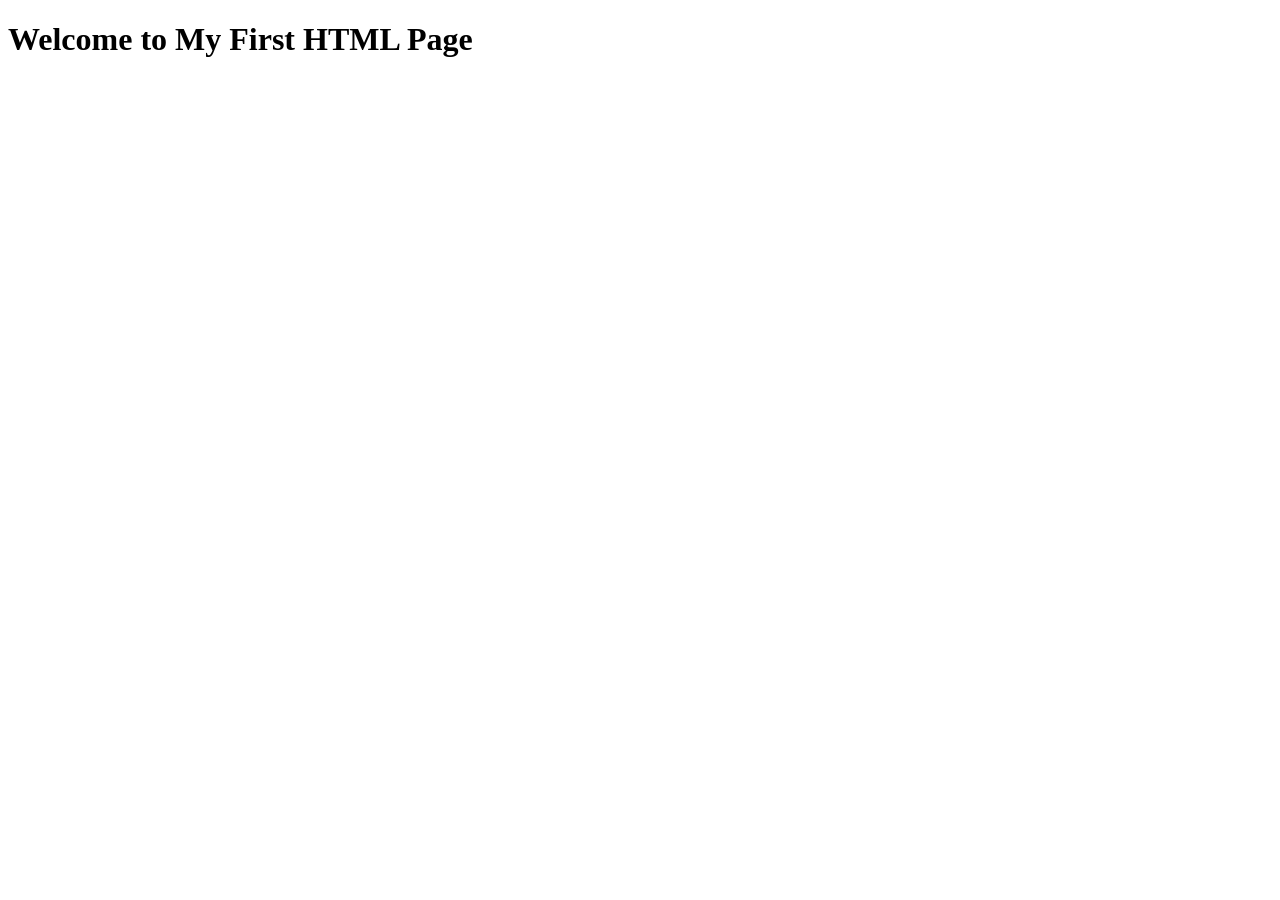
<file: HTML/index.html>
<!DOCTYPE html>
<html lang="en">
<head>
    <meta charset="UTF-8">
    <meta name="viewport" content="width=device-width, initial-scale=1.0">
    <title>First HTML Page</title>
</head>
<body>
    <h1>Welcome to My First HTML Page</h1>
</body>
</html>
</file>
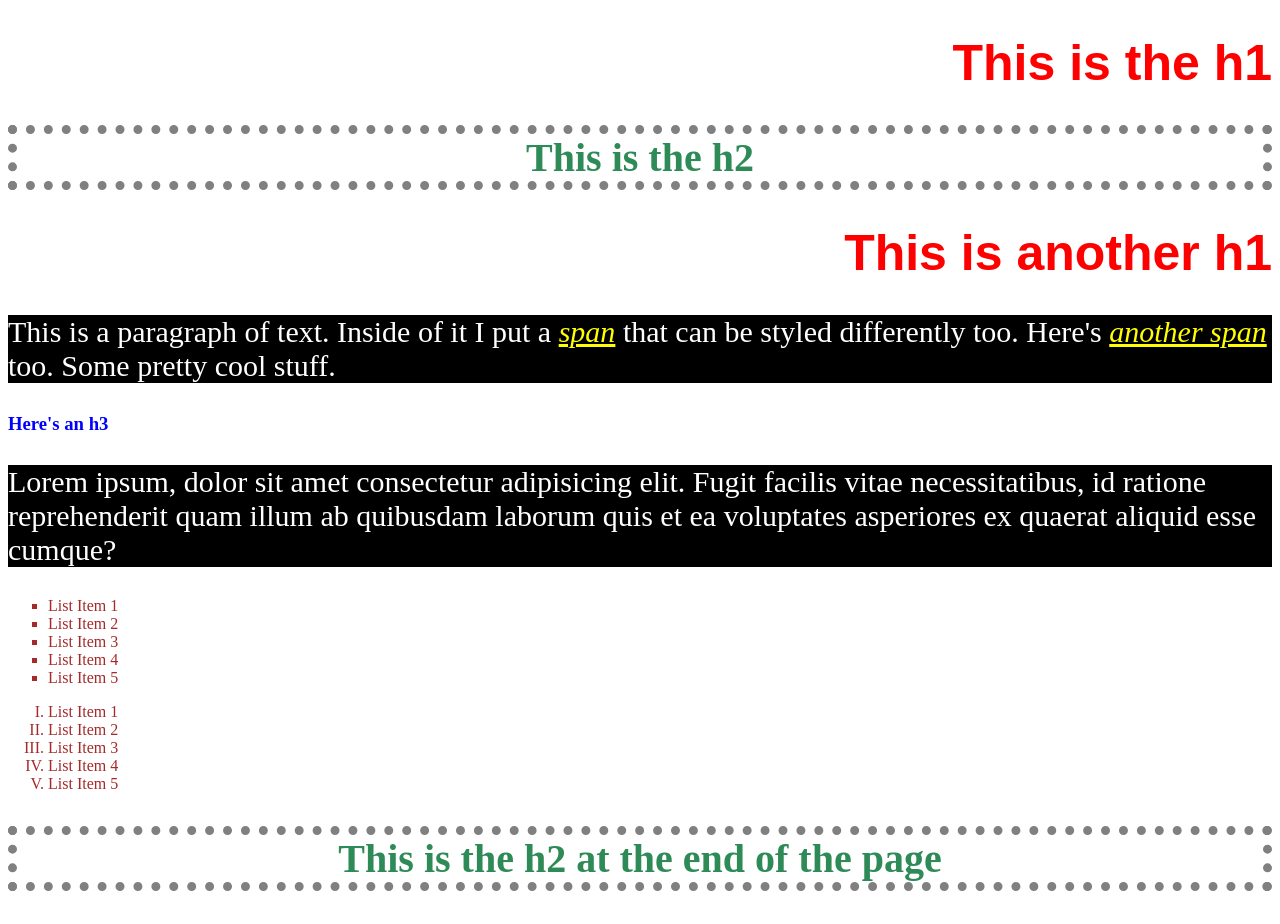
<file: CSS/1-Basic/index.html>
<!DOCTYPE html>
<html lang="en">
    <head>
        <meta charset="UTF-8">
        <meta name="viewport" content="width=device-width, initial-scale=1.0">
        <title>Basic</title>
        <link rel="stylesheet" href="style.css">
    </head>
    <body>
        <h1>This is the h1</h1>
        <h2>This is the h2</h2>
        <h1>This is another h1</h1>
        <p>This is a paragraph of text. Inside of it I put a <span>span</span> that can be styled differently too. Here's <span>another span</span> too. Some pretty cool stuff.</p>
        <div>
        <h3>Here's an h3</h3>
        </div>
        <p>Lorem ipsum, dolor sit amet consectetur adipisicing elit. Fugit facilis vitae necessitatibus, id ratione reprehenderit quam illum ab quibusdam laborum quis et ea voluptates asperiores ex quaerat aliquid esse cumque?</p>
        <ul>
        <li>List Item 1</li>
        <li>List Item 2</li>
        <li>List Item 3</li>
        <li>List Item 4</li>
        <li>List Item 5</li>
        </ul>
        <ol>
        <li>List Item 1</li>
        <li>List Item 2</li>
        <li>List Item 3</li>
        <li>List Item 4</li>
        <li>List Item 5</li>
        </ol>
        <h2>This is the h2 at the end of the page</h2>
    </body>
</html>
</file>
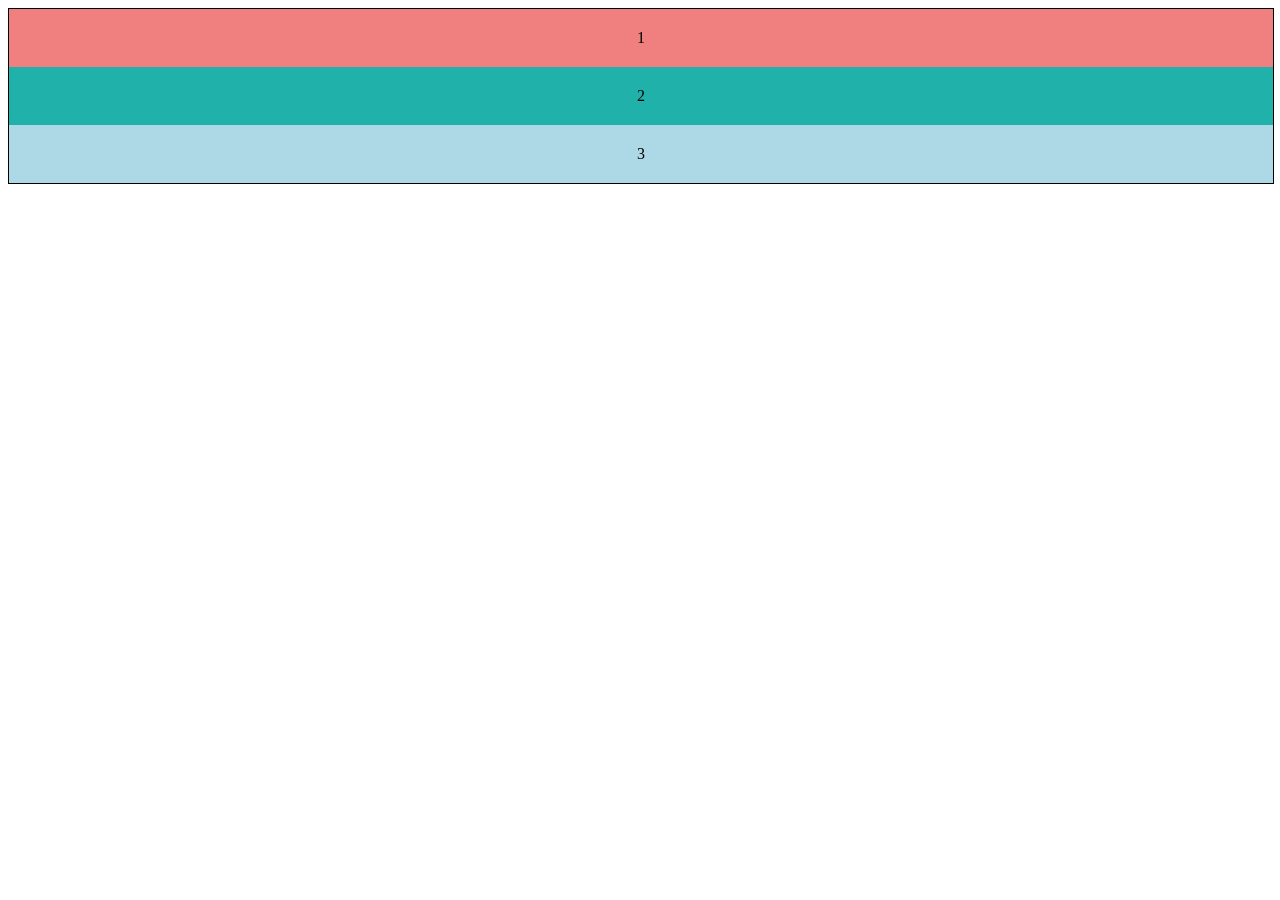
<file: CSS/2-Flexbox/index.html>
<!DOCTYPE html>
<html lang="en">
<head>
    <meta charset="UTF-8">
    <meta name="viewport" content="width=device-width, initial-scale=1.0">
    <title>Flexbox Practice</title>
    <link rel="stylesheet" href="style.css">
</head>
<body>
    <div class="flex-container reverse jc-right">
        <div class="box-1">1</div>
        <div class="box-2">2</div>
        <div class="box-3">3</div>
    </div>
</body>
</html>
</file>
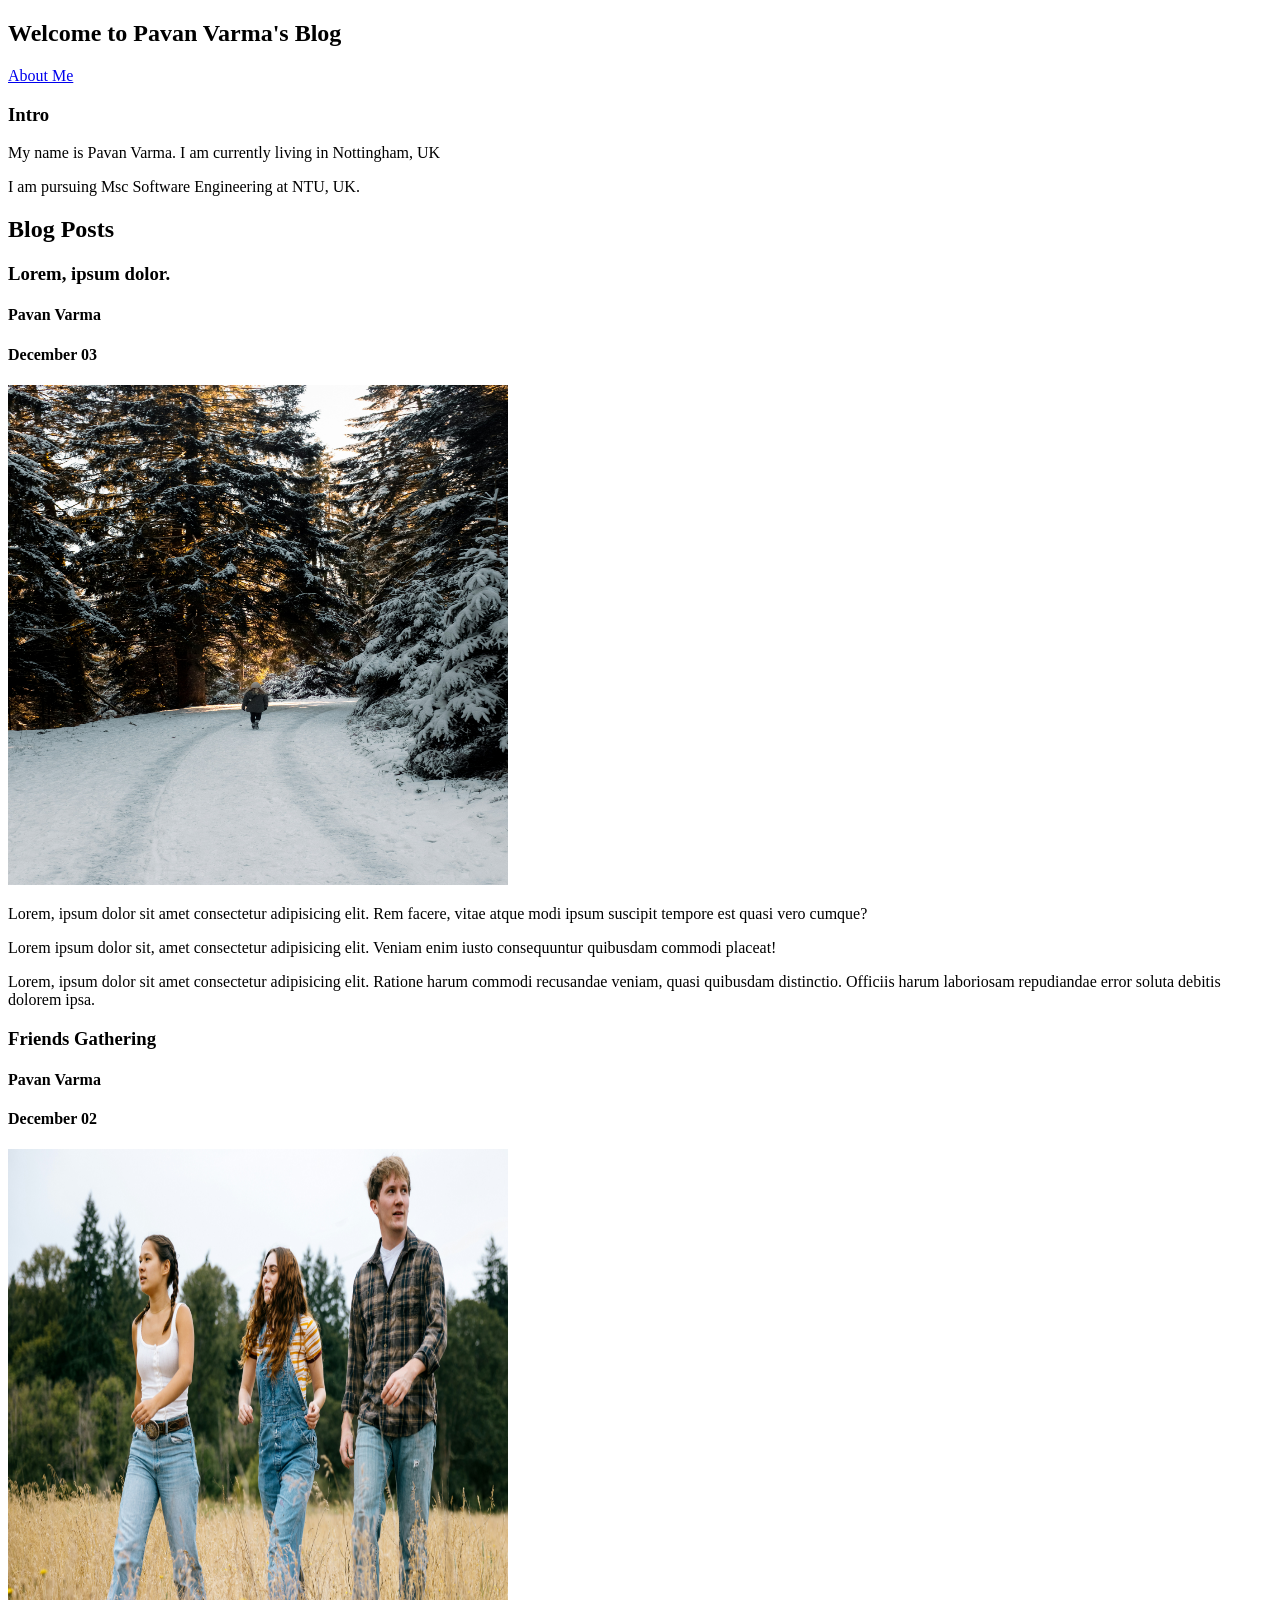
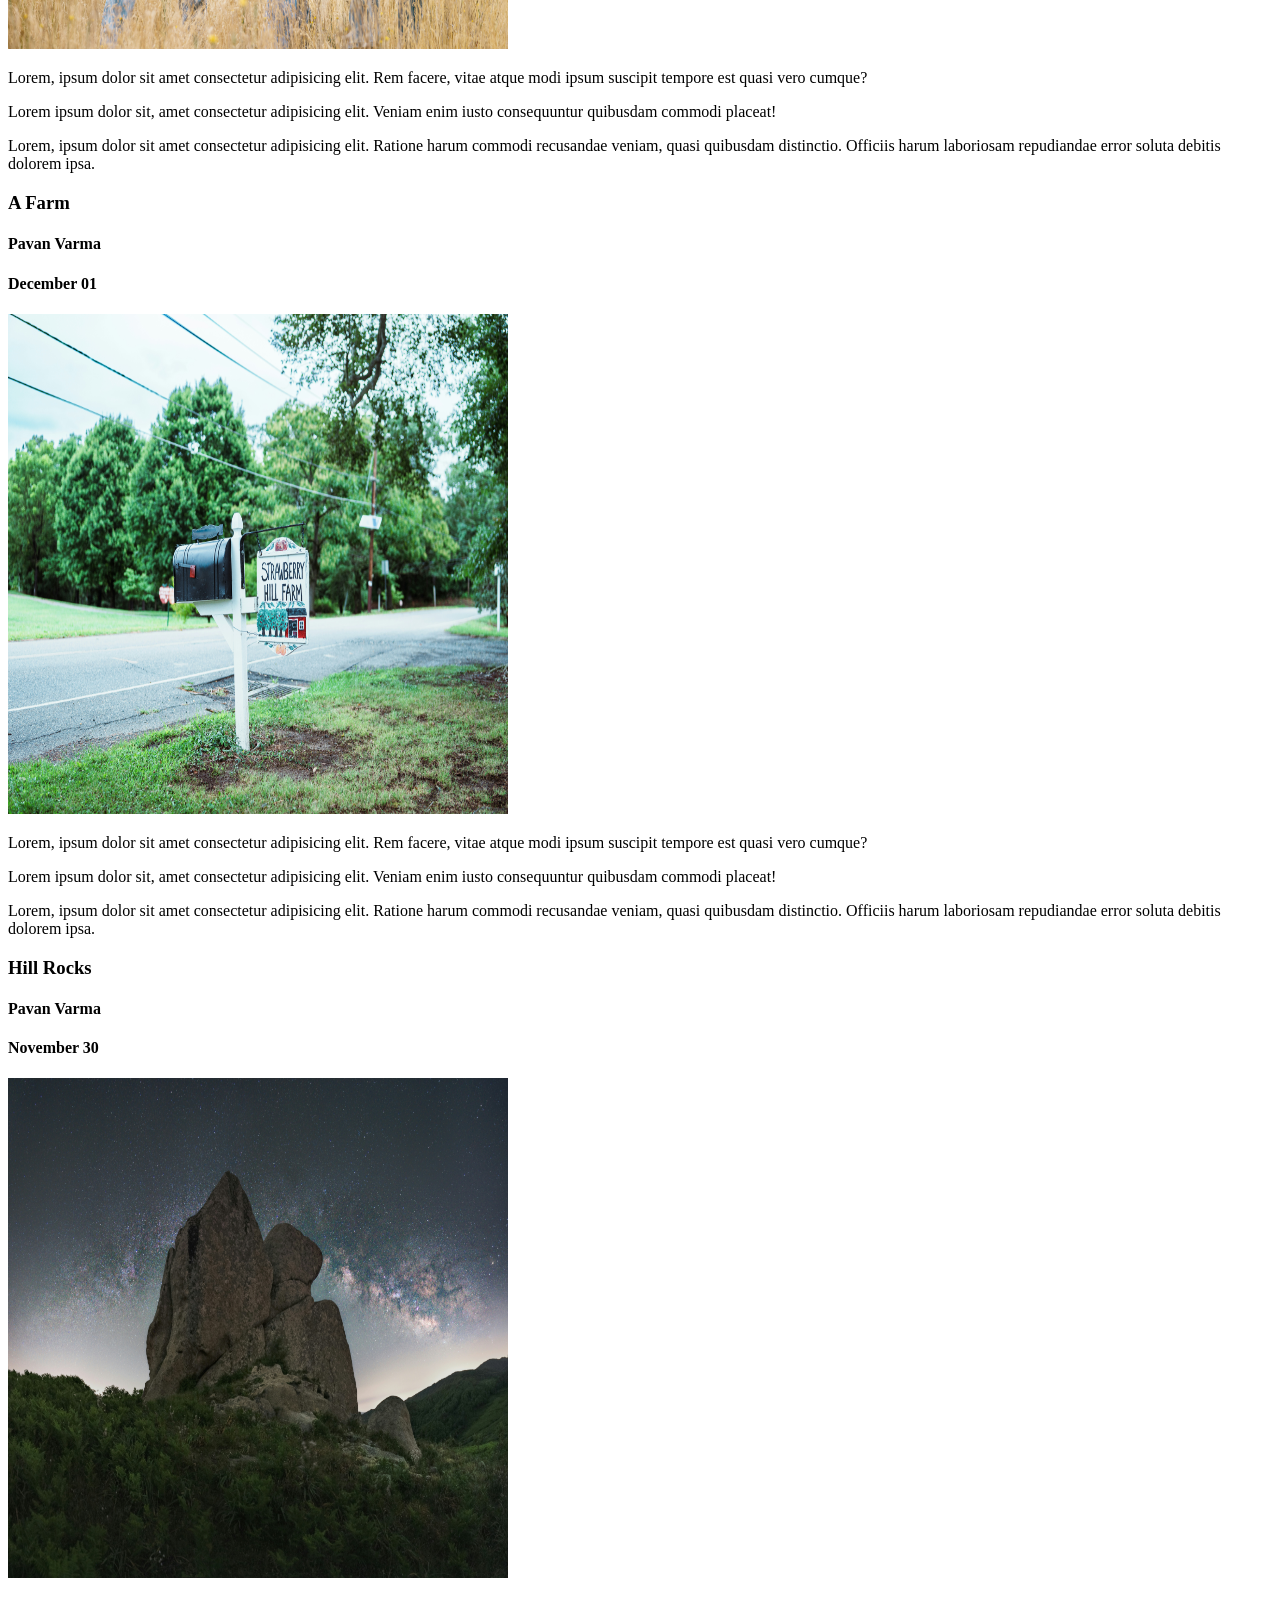
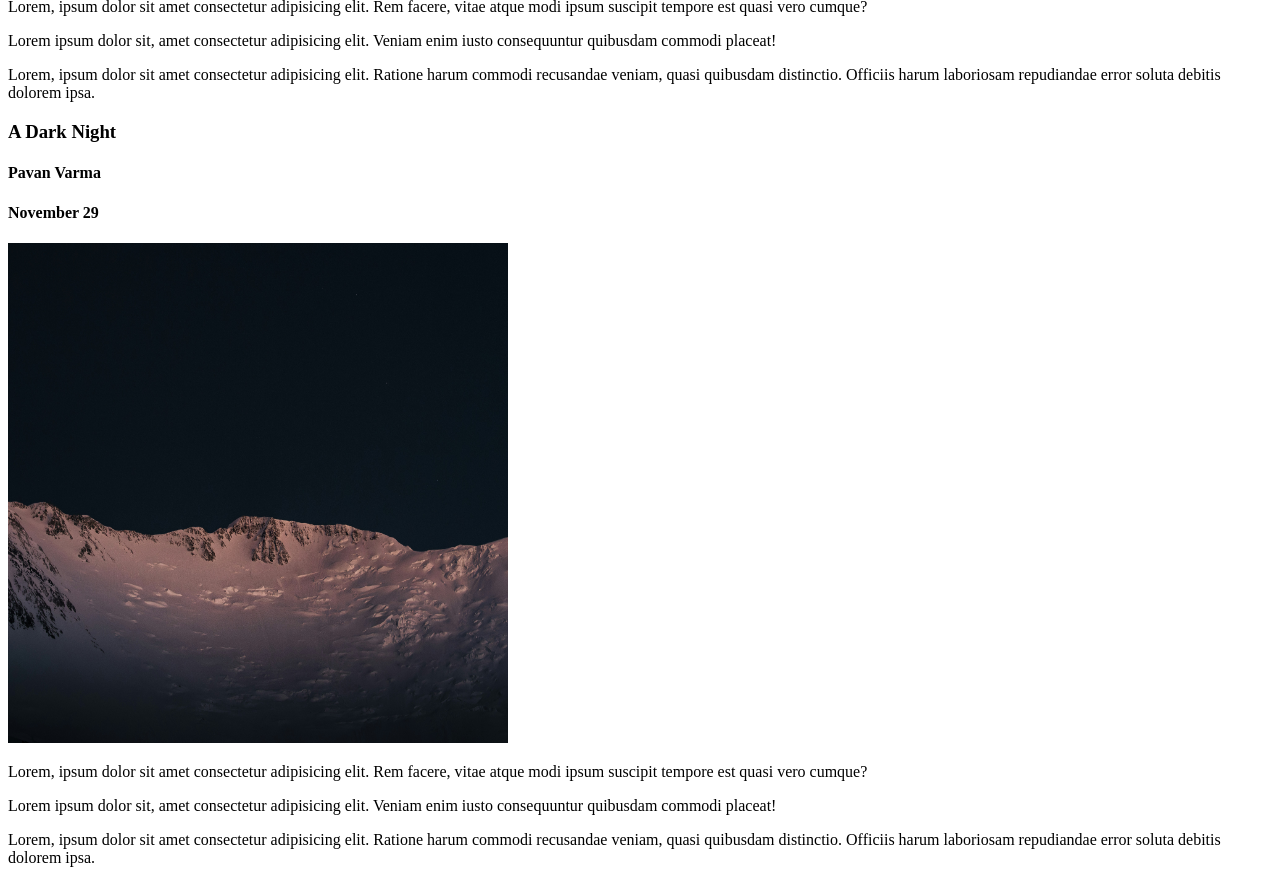
<file: HTML/my-blog/index.html>
<!DOCTYPE html>
<html land="en">
    <head>
        <meta charset="UTF-8"/>
        <meta  name="viewport" content="width=device-width, initial-scale=1.0"/> 
        <title>Pavan Varma blog</title>
    </head>
    <body>
        <!-- all your dope web content goes here -->
        <nav>
            <h1>Welcome to Pavan Varma's Blog</h1>
        </nav>

        <section class="intro">
            <a href="about.html">About Me</a>
            <h3>Intro</h3>
            <p>My name is Pavan Varma. I am currently living in Nottingham, UK</p>
            <p>I am pursuing Msc Software Engineering at NTU, UK.</p>
        </section>

        <section class="blog-posts">
            <h2>Blog Posts</h2>
            <article class="blog-post">    
                <h3 class="title">Lorem, ipsum dolor.</h3>
                <h4 class="author">Pavan Varma</h4>
                <h4 class="date">December 03</h4>
                <img src="./Images/kevin-mueller-lHs2IZQTx5Y-unsplash.jpg" alt="A Day in the winter" height="500" width="500">
                <p>Lorem, ipsum dolor sit amet consectetur adipisicing elit. Rem facere, vitae atque modi ipsum suscipit tempore est quasi vero cumque?</p>
                <p>Lorem ipsum dolor sit, amet consectetur adipisicing elit. Veniam enim iusto consequuntur quibusdam commodi placeat!</p>
                <p>Lorem, ipsum dolor sit amet consectetur adipisicing elit. Ratione harum commodi recusandae veniam, quasi quibusdam distinctio. Officiis harum laboriosam repudiandae error soluta debitis dolorem ipsa.</p>
            </article>
            
            <article class="blog-post">    
                <h3 class="title">Friends Gathering</h3>
                <h4 class="author">Pavan Varma</h4>
                <h4 class="date">December 02</h4>
                <img src="./Images/land-o-lakes-inc-o8gGuhfjB2M-unsplash.jpg" alt="A group of Friends" height="500" width="500">
                <p>Lorem, ipsum dolor sit amet consectetur adipisicing elit. Rem facere, vitae atque modi ipsum suscipit tempore est quasi vero cumque?</p>
                <p>Lorem ipsum dolor sit, amet consectetur adipisicing elit. Veniam enim iusto consequuntur quibusdam commodi placeat!</p>
                <p>Lorem, ipsum dolor sit amet consectetur adipisicing elit. Ratione harum commodi recusandae veniam, quasi quibusdam distinctio. Officiis harum laboriosam repudiandae error soluta debitis dolorem ipsa.</p>
            </article>
            
            <article class="blog-post">    
                <h3 class="title">A Farm</h3>
                <h4 class="author">Pavan Varma</h4>
                <h4 class="date">December 01</h4>
                <img src="./Images/land-o-lakes-inc-TQSvFz7NHuo-unsplash.jpg" alt="A Farm" height="500" width="500">
                <p>Lorem, ipsum dolor sit amet consectetur adipisicing elit. Rem facere, vitae atque modi ipsum suscipit tempore est quasi vero cumque?</p>
                <p>Lorem ipsum dolor sit, amet consectetur adipisicing elit. Veniam enim iusto consequuntur quibusdam commodi placeat!</p>
                <p>Lorem, ipsum dolor sit amet consectetur adipisicing elit. Ratione harum commodi recusandae veniam, quasi quibusdam distinctio. Officiis harum laboriosam repudiandae error soluta debitis dolorem ipsa.</p>
            </article>
        
            <article class="blog-post">    
                <h3 class="title">Hill Rocks</h3>
                <h4 class="author">Pavan Varma</h4>
                <h4 class="date">November 30</h4>
                <img src="./Images/marco-grosso-zj_WL_5KUMY-unsplash.jpg" alt="Hill Rocks" height="500" width="500">
                <p>Lorem, ipsum dolor sit amet consectetur adipisicing elit. Rem facere, vitae atque modi ipsum suscipit tempore est quasi vero cumque?</p>
                <p>Lorem ipsum dolor sit, amet consectetur adipisicing elit. Veniam enim iusto consequuntur quibusdam commodi placeat!</p>
                <p>Lorem, ipsum dolor sit amet consectetur adipisicing elit. Ratione harum commodi recusandae veniam, quasi quibusdam distinctio. Officiis harum laboriosam repudiandae error soluta debitis dolorem ipsa.</p>
            </article>
        
            <article class="blog-post">    
                <h3 class="title">A Dark Night</h3>
                <h4 class="author">Pavan Varma</h4>
                <h4 class="date">November 29</h4>
                <img src="./Images/slava-auchynnikau-MP9rJePn9GA-unsplash.jpg" alt="A Dark Night" height="500" width="500">
                <p>Lorem, ipsum dolor sit amet consectetur adipisicing elit. Rem facere, vitae atque modi ipsum suscipit tempore est quasi vero cumque?</p>
                <p>Lorem ipsum dolor sit, amet consectetur adipisicing elit. Veniam enim iusto consequuntur quibusdam commodi placeat!</p>
                <p>Lorem, ipsum dolor sit amet consectetur adipisicing elit. Ratione harum commodi recusandae veniam, quasi quibusdam distinctio. Officiis harum laboriosam repudiandae error soluta debitis dolorem ipsa.</p>
            </article>        
        </section>
    </body>
</html>
</file>
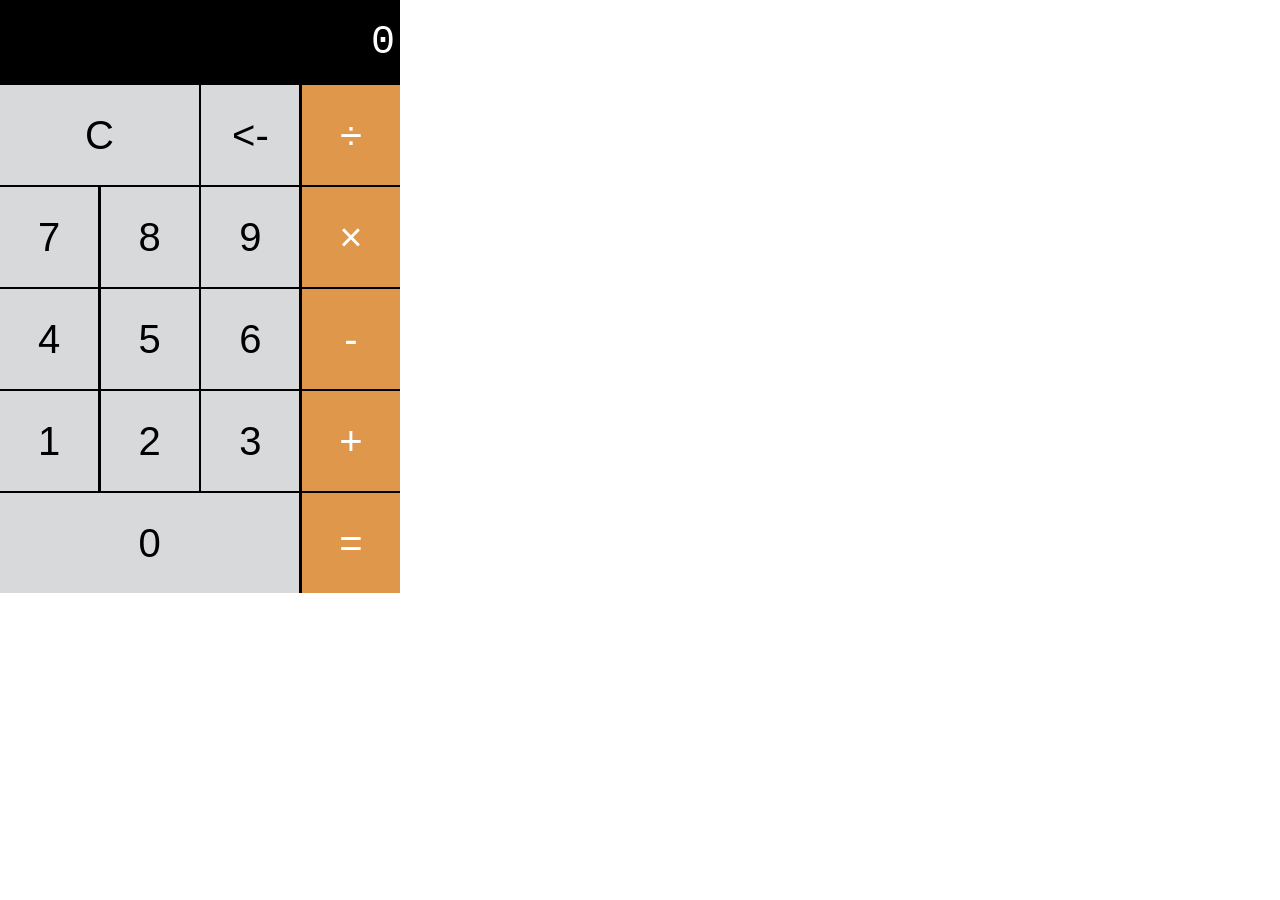
<file: JavaScript/Calculator-Project/index.html>
<!DOCTYPE html>
<html lang="en">
<head>
    <meta charset="UTF-8">
    <meta name="viewport" content="width=device-width, initial-scale=1.0">
    <title>IOS Calculator</title>
    <link rel="stylesheet" href="style.css">
</head>
<body>
    <div class="calc">
        <section class="screen">0</section>
        <section class="calc-buttons">
            <div class="calc-button-row">
                <button class="calc-button double">C</button>
                <button class="calc-button"><-</button>
                <button class="calc-button">÷</button>
            </div>
            <div class="calc-button-row">
                <button class="calc-button">7</button>
                <button class="calc-button">8</button>
                <button class="calc-button">9</button>
                <button class="calc-button">×</button>
            </div>
            <div class="calc-button-row">
                <button class="calc-button">4</button>
                <button class="calc-button">5</button>
                <button class="calc-button">6</button>
                <button class="calc-button">-</button>
            </div>
            <div class="calc-button-row">
                <button class="calc-button">1</button>
                <button class="calc-button">2</button>
                <button class="calc-button">3</button>
                <button class="calc-button">+</button>
            </div>
            <div class="calc-button-row">
                <button class="calc-button triple">0</button>
                <button class="calc-button">=</button>
        </section>
    </div>
    <script src="script.js"></script>
</body>
</html>
</file>
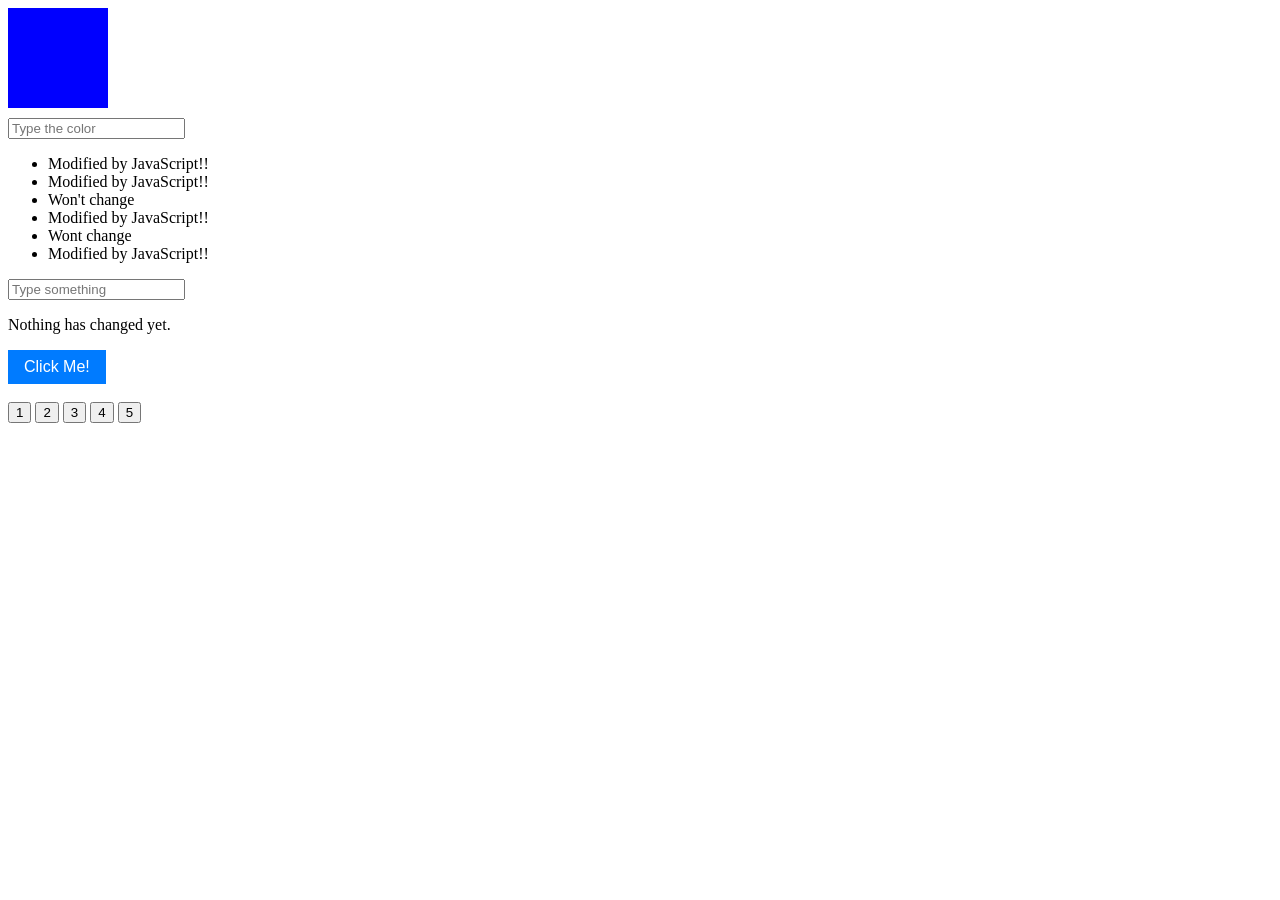
<file: JavaScript/DOM/index.html>
<!DOCTYPE html>
<html lang="en">
<head>
    <meta charset="UTF-8">
    <meta name="viewport" content="width=device-width, initial-scale=1.0">
    <title>DOM Practice</title>
    <style>
        .red-square {
            background-color: red;
            width: 100px;
            height: 100px;
            margin-bottom: 10px;
        }

        .event-button {
            margin-bottom: 18px;
            padding: 8px 16px;
            font-size: 16px;
            cursor: pointer;
            background-color: #007BFF;
            border: none;
            color: #fff;
        }

        .event-button:hover {
            background-color: #0056b3;
            /* border: 1px solid #000; */
        }
    </style>
</head>
<body>
    <div class="red-square"></div>
    <input placeholder="Type the color" class="color-to-change"></input>
    <ul>
        <li class="js-target">Unchanged</li>
        <li class="js-target">Unchanged</li>
        <li>Won't change</li>
        <li class="js-target">Unchanged</li>
        <li>Wont change</li>
        <li class="js-target">Unchanged</li>
    </ul>

    <input placeholder="Type something" class="input-to-copy">
    <p class="p-to-copy-to">Nothing has changed yet.</p>

    <button class="event-button">Click Me!</button>

    <div class="button-container">
        <button>1</button>
        <button>2</button>
        <button>3</button>
        <button>4</button>
        <button>5</button>
    </div>
    <script src="./script.js"></script>
</body>
</html>
</file>
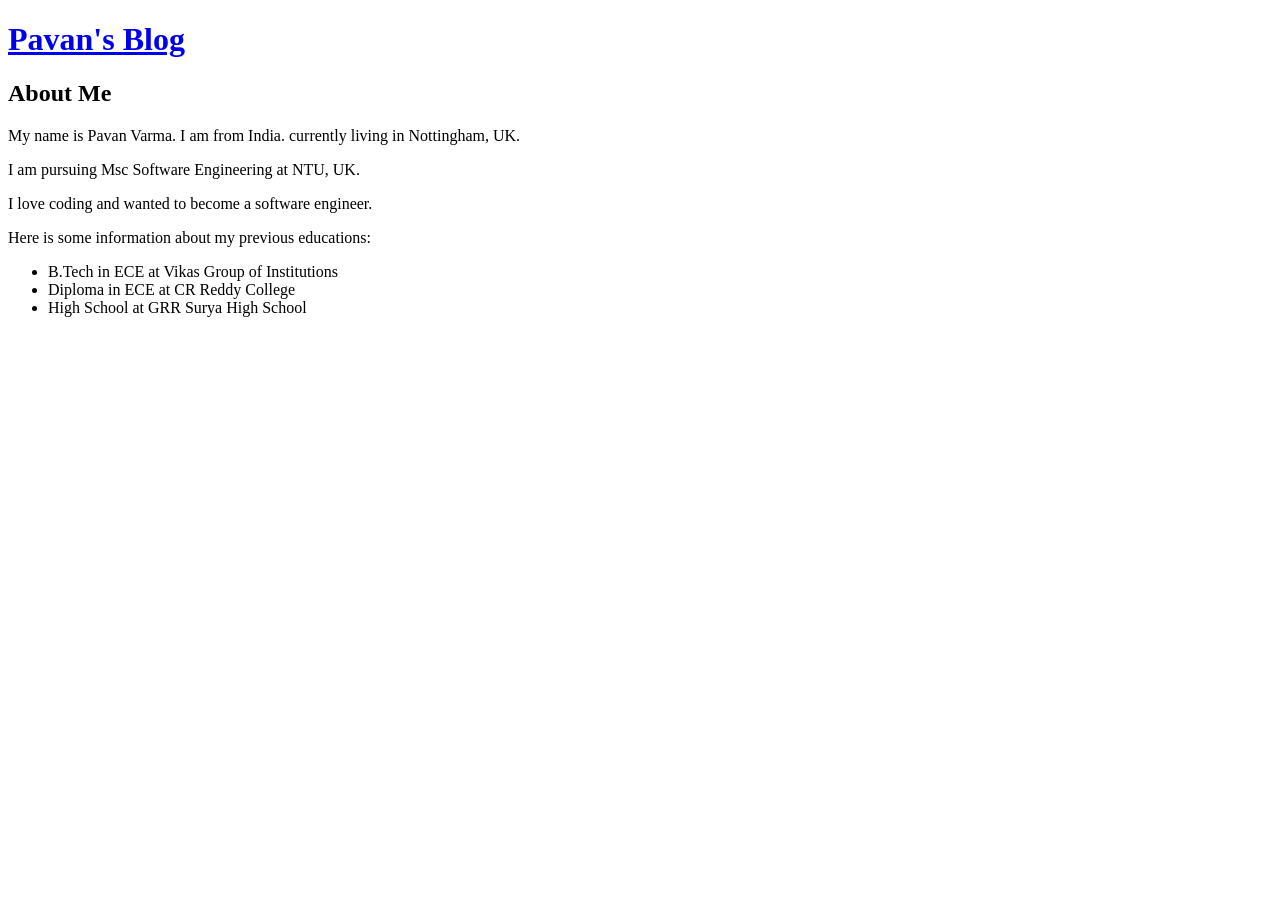
<file: HTML/my-blog/about.html>
<!DOCTYPE html>
    <html lang="en">
    <head>
        <meta charset="UTF-8">
        <meta name="viewport" content="width=device-width, initial-scale=1.0">
        <title>About Me</title>
    </head>
    <body>
        <h1><a href="index.html">Pavan's Blog</a></h1>
        <h2>About Me</h2>
        <section class="intro">
            <p>My name is Pavan Varma. I am from India. currently living in Nottingham, UK.</p>
            <p>I am pursuing Msc Software Engineering at NTU, UK.</p>
            <p>I love coding and wanted to become a software engineer.</p>
            
            <p>Here is some information about my previous educations:</p>
            
            <ul>
                <li>B.Tech in ECE at Vikas Group of Institutions</li>
                <li>Diploma in ECE at CR Reddy College</li>
                <li>High School at GRR Surya High School</li>
            </ul>
        </section>
    </body>
    </html>
</file>
<file: CSS/1-Basic/style.css>
*{
    box-sizing: border-box;
    /* margin: 0;
    padding: 0; */
}
h1 {
  font-family: Helvetica;
  color: red;
  font-size: 50px;
  text-align: right;
}

h2 {
  font-family: Monaco;
  color: seagreen;
  font-size: 40px;
  border: 9px dotted gray;
  text-align: center;
}

p {
  font-family: Comic Sans MS;
  font-size: 30px;
  background-color: black;
  color: white;
}

div{
    color: blue;
}

span {
  color: yellow;
  text-decoration: underline;
  font-style: italic;
}

ol {
  list-style: upper-roman;
}

ul {
  list-style: square;
}

li {
  color: brown;
}
</file>
<file: CSS/2-Flexbox/style.css>
.flex-container {
  display: flex;
  width: 100%;
  border: 1px solid black;
}

.reverse {
  flex-direction: row-reverse;
}

.jc-right {
  justify-content: flex-end;
  flex-direction: column;
}

.box-1 {
  background-color: lightcoral;
  flex: 1;
  text-align: center;
  padding: 20px;
}
.box-2 {
  background-color: lightseagreen;
  flex: 2;
  text-align: center;
  padding: 20px;
}
.box-3 {
  background-color: lightblue;
  flex: 1;
  text-align: center;
  padding: 20px;
}
</file>
<file: JavaScript/Calculator-Project/style.css>
* {
  box-sizing: border-box;
}

body {
  padding: 0;
  margin: 0;
}

.calc {
  width: 400px;
  background-color: black;
  color: white;
}

.screen {
  color: white;
  font-size: 40px;
  font-family: "Courier New", Courier, monospace;
  text-align: right;
  padding: 20px 5px;
}

.calc-button {
  background-color: #d8d9db;
  color: black;
  height: 100px;
  width: 24.5%;
  border: none;
  border-radius: 0;
  font-size: 40px;
  cursor: pointer;
}

.calc-button:hover {
  background-color: #ebebeb;
}

.calc-button:active {
  background-color: #bbbcbe;
}

.double {
  width: 49.7%;
}

.triple {
  width: 74.8%;
}

.calc-button:last-child {
  background-color: #df974c;
  color: white;
}

.calc-button:last-child:hover {
  background-color: #dfb07e;
}

.calc-button:last-child:active {
  background-color: #dd8d37;
}

.calc-button-row {
  display: flex;
  align-content: stretch;
  justify-content: space-between;
  margin-bottom: 0.5%;
}

.calc-button-row:last-child {
  padding-bottom: 0;
}
</file>
